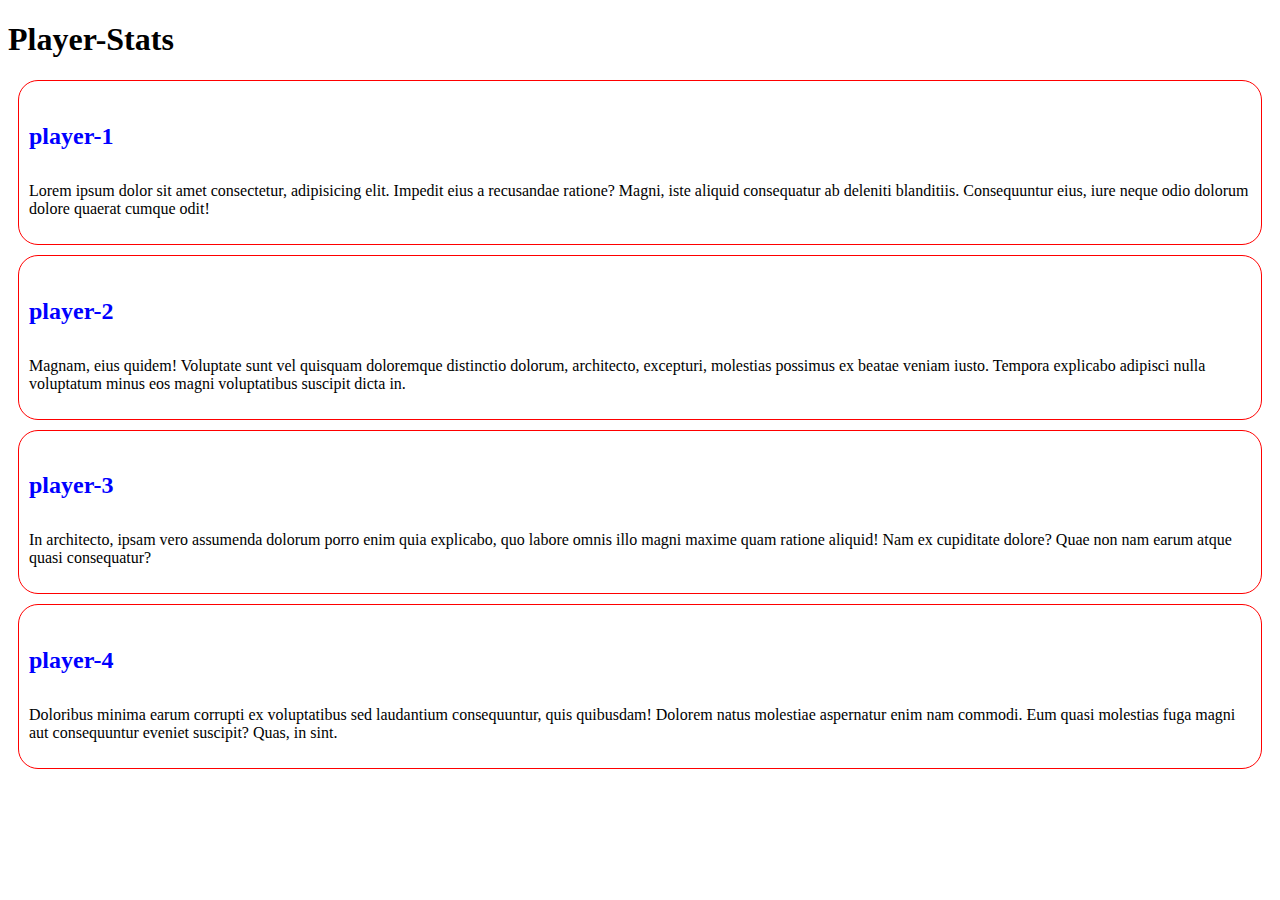
<file: Modular - 30.5 Final Project/index.html>
<!DOCTYPE html>
<html lang="en">
<head>
    <meta charset="UTF-8">
    <meta http-equiv="X-UA-Compatible" content="IE=edge">
    <meta name="viewport" content="width=device-width, initial-scale=1.0">
    <title>Players</title>
    <style>
        .player h4{
            font-size: 1.5em;
            font-weight: 600;
            color: blue;
        }
    </style>
</head>
<body>
    <header>
        <h1>Player-Stats</h1>
    </header>
    <main>
        <section id="players">
            <div class="player">
                <h4 class="player-name">player-1</h4>
                <p>Lorem ipsum dolor sit amet consectetur, adipisicing elit. Impedit eius a recusandae ratione? Magni, iste aliquid consequatur ab deleniti blanditiis. Consequuntur eius, iure neque odio dolorum dolore quaerat cumque odit!</p>
            </div>
            <div class="player">
                <h4 class="player-name">player-2</h4>
                <p>Magnam, eius quidem! Voluptate sunt vel quisquam doloremque distinctio dolorum, architecto, excepturi, molestias possimus ex beatae veniam iusto. Tempora explicabo adipisci nulla voluptatum minus eos magni voluptatibus suscipit dicta in.</p>
            </div>
            <div class="player">
                <h4 class="player-name">player-3</h4>
                <p>In architecto, ipsam vero assumenda dolorum porro enim quia explicabo, quo labore omnis illo magni maxime quam ratione aliquid! Nam ex cupiditate dolore? Quae non nam earum atque quasi consequatur?</p>
            </div>
            <div class="player">
                <h4 class="player-name">player-4</h4>
                <p>Doloribus minima earum corrupti ex voluptatibus sed laudantium consequuntur, quis quibusdam! Dolorem natus molestiae aspernatur enim nam commodi. Eum quasi molestias fuga magni aut consequuntur eveniet suscipit? Quas, in sint.</p>
            </div>
        </section>
    </main>
    <script src="html.js"></script>
</body>
</html>
</file>
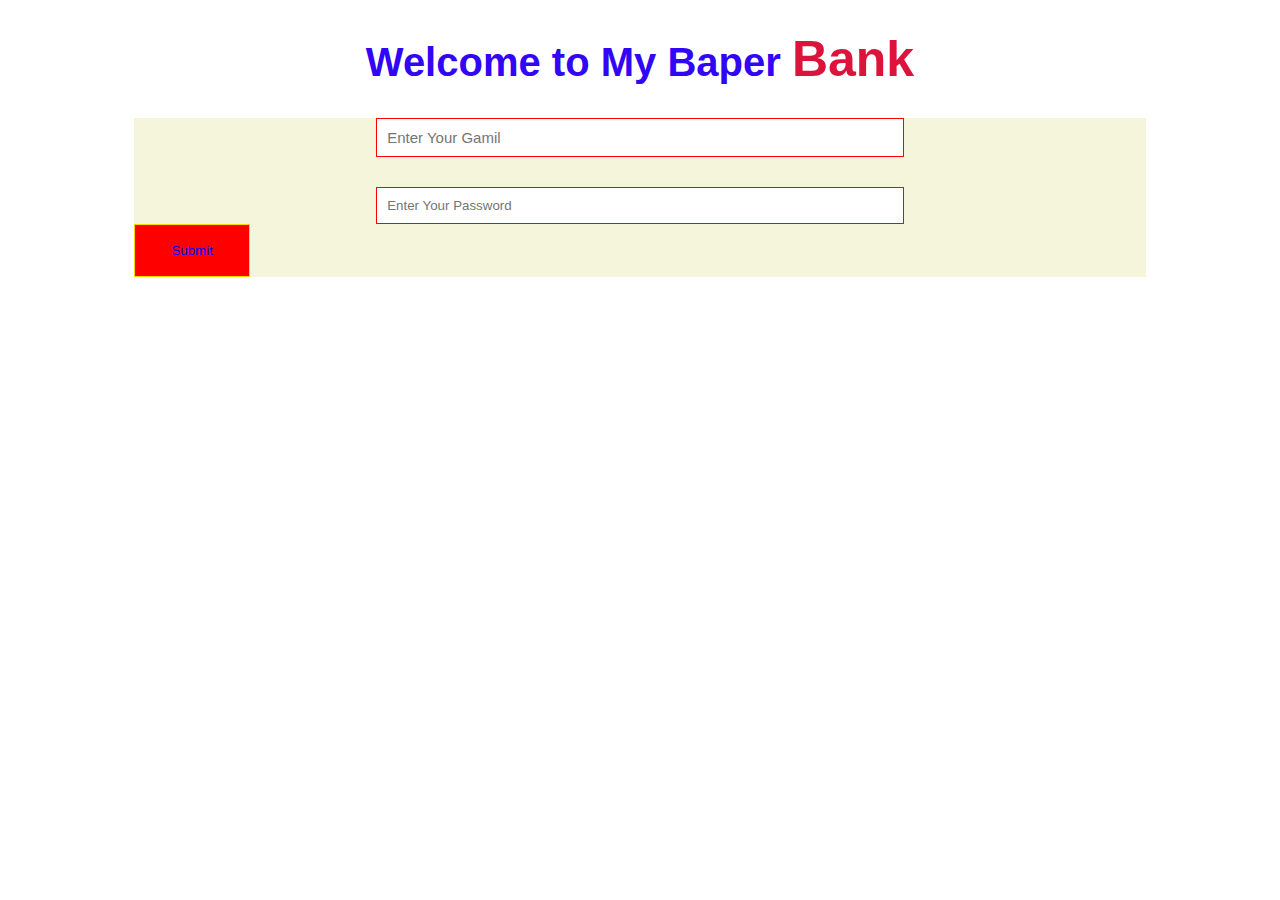
<file: Modular - 27/Partical Banking/Index.html>
<!DOCTYPE html>
<html lang="en">
<head>
    <meta charset="UTF-8">
    <meta http-equiv="X-UA-Compatible" content="IE=edge">
    <meta name="viewport" content="width=device-width, initial-scale=1.0">
    <title>Baper-Bank</title>
    <link rel="stylesheet" href="style.css">
</head>
<body>
    <h1>Welcome to My Baper <span>Bank</span></h1>
    <div class="container">
       <input class="gmailInput" type="email" placeholder="Enter Your Gamil" name="email" id="email">
       <input class="passwordInput" type="password" placeholder="Enter Your Password" name="password" id="password">
       <button class="buttonInput">Submit</button>
    </div>
</body>
</html>
</file>
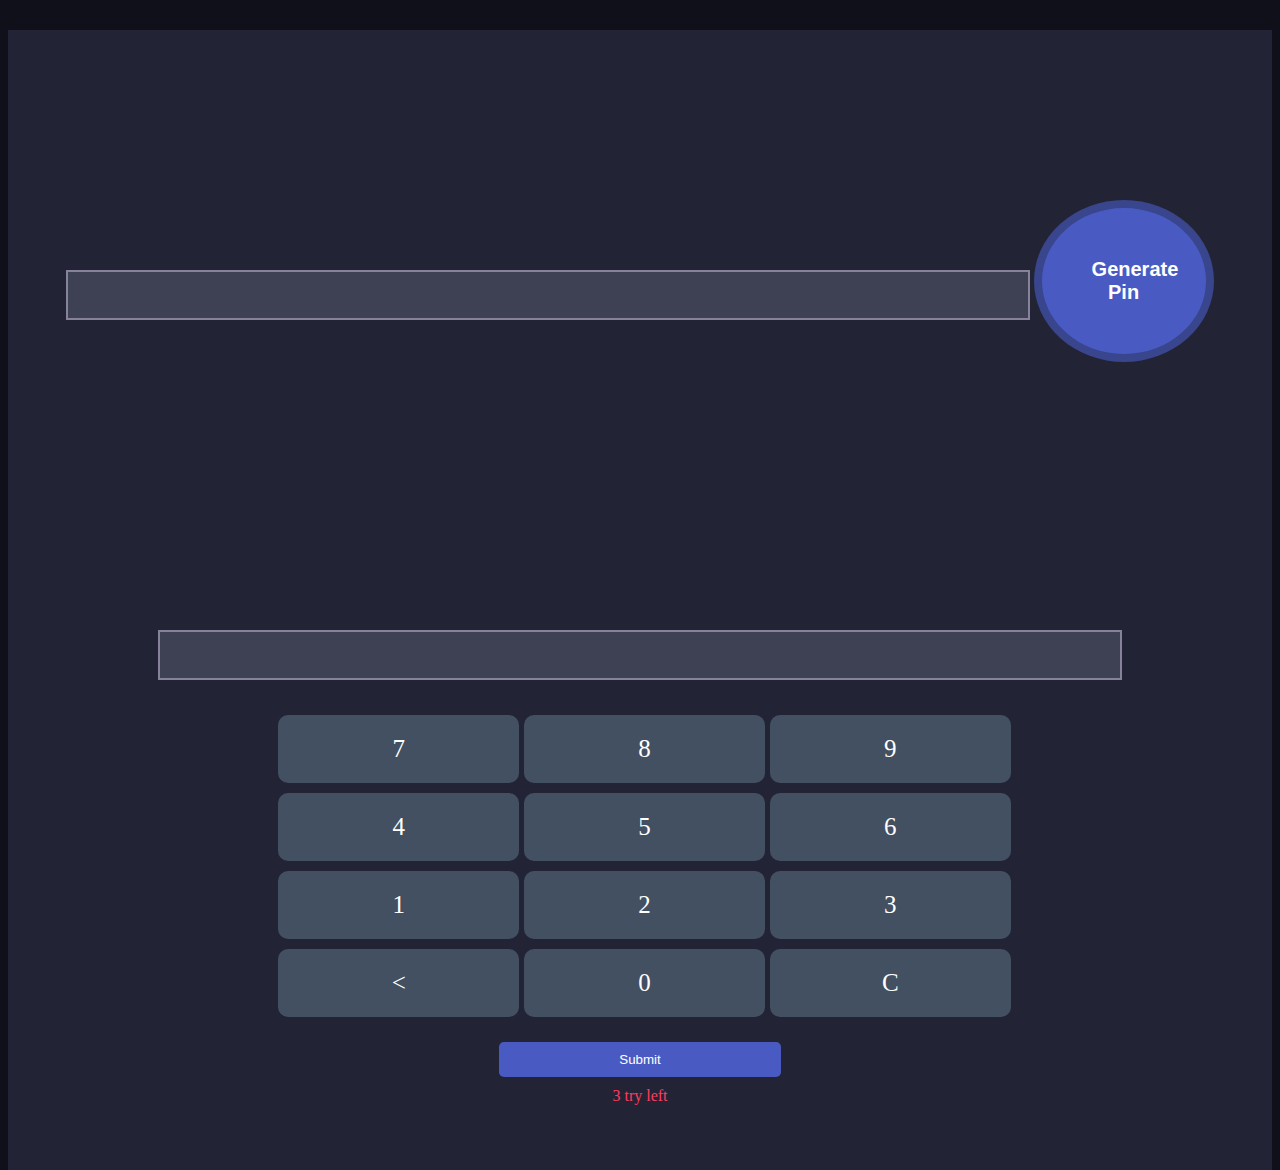
<file: Modular - 28/Modular - 28 - 2/index.html>
<!DOCTYPE html>
<html lang="en">
<head>
    <meta charset="UTF-8">
    <meta name="viewport" content="width=device-width, initial-scale=1.0">
    <title>Pin Generator</title>
    <link href="https://cdn.jsdelivr.net/npm/bootstrap@5.2.0/dist/css/bootstrap.min.css" rel="stylesheet" integrity="sha384-gH2yIJqKdNHPEq0n4Mqa/HGKIhSkIHeL5AyhkYV8i59U5AR6csBvApHHNl/vI1Bx" crossorigin="anonymous">
    <link rel="stylesheet" href="style.css">
</head>
<body>
    <div class="container">
        <div class="row">
            <div class="col-md-6">
                <div class="pin-generator half-width">
                    <input id="display-pin" class="form-control" type="text">
                    <button onclick="generatePin()" class="generate-btn">Generate Pin</button>
                </div>
            </div>
            <div class="col-md-6">
                <div class="input-section half-width">
                    <input id="typed-numbers" class="form-control" type="text">
                    <div class="numbers">
                        <div id="key-pad" class="calc-body">
                            <div class="calc-button-row">
                              <div class="button">7</div>
                              <div class="button">8</div>
                              <div class="button">9</div>
                            </div>
                            <div class="calc-button-row">
                              <div class="button">4</div>
                              <div class="button">5</div>
                              <div class="button">6</div>
                            </div>
                            <div class="calc-button-row">
                              <div class="button">1</div>
                              <div class="button">2</div>
                              <div class="button">3</div>
                            </div>
                            <div class="calc-button-row">
                                <div class="button">&lt;</div>
                                <div class="button">0</div>
                                <div class="button">C</div>
                            </div>
                            <div>
                                <button onclick="verifyPin()" type="submit" class="submit-btn">Submit</button>
                                <p class="action-left">3 try left</p>
                            </div>
                    </div>
                </div>
            </div>
        </div>
        <div class="notify-section">
            <p id="notify-fail" class="notify">❌ Pin Didn't Match, Please try again</p>
            <p id="notify-suscess" class="notify">✅ Pin Matched... Secret door is opening for you</p>
        </div>
    </div>
    <script src="app.js"></script>
</body>
</html>
</file>
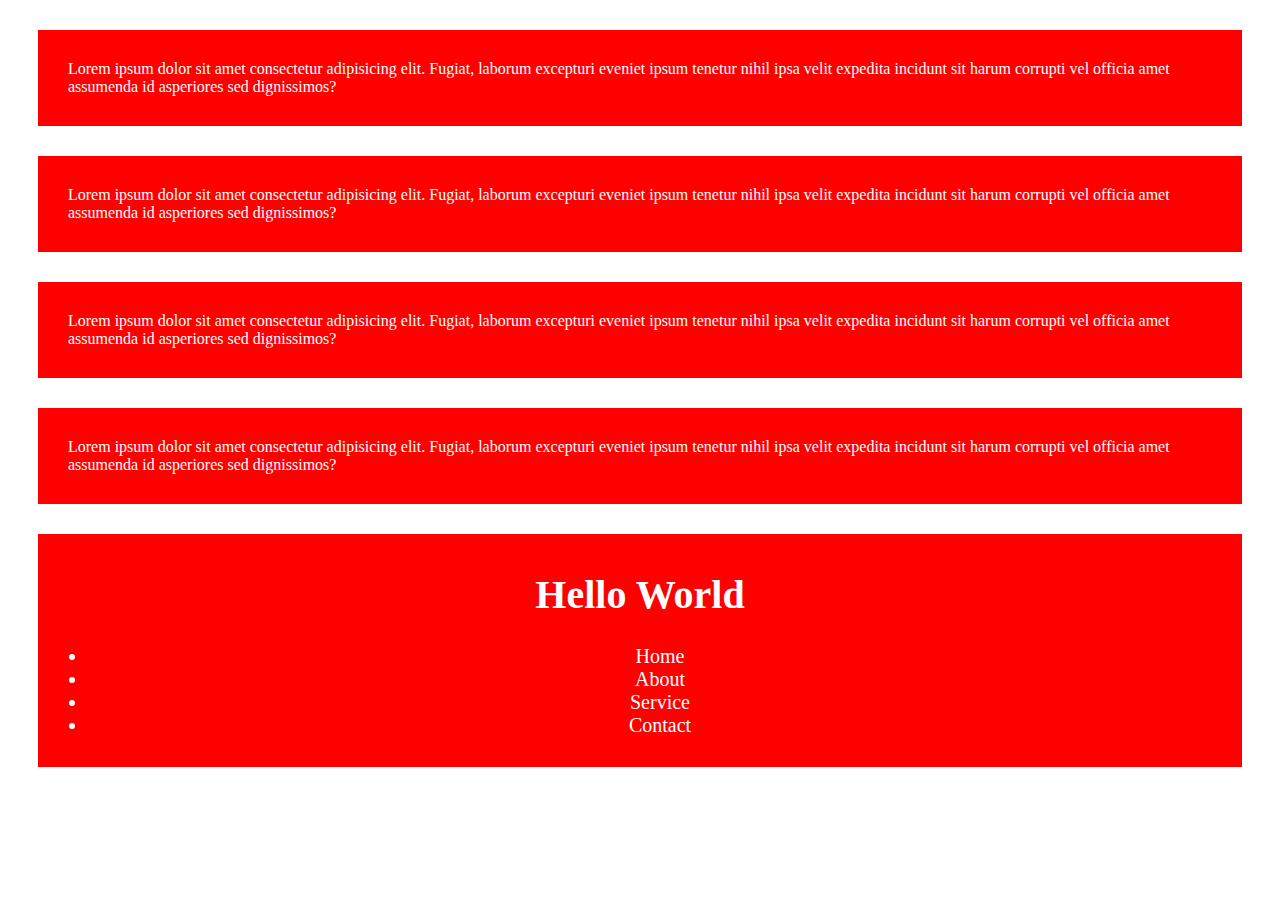
<file: Modular - 24/sumarray.html>
<!DOCTYPE html>
<html lang="en">
<head>
    <meta charset="UTF-8">
    <meta http-equiv="X-UA-Compatible" content="IE=edge">
    <meta name="viewport" content="width=device-width, initial-scale=1.0">
    <title>Document</title>
</head>
<body>
    <header>
        <p>Lorem ipsum dolor sit amet consectetur adipisicing elit. Fugiat, laborum excepturi eveniet ipsum tenetur nihil ipsa velit expedita incidunt sit harum corrupti vel officia amet assumenda id asperiores sed dignissimos?</p>
        <p>Lorem ipsum dolor sit amet consectetur adipisicing elit. Fugiat, laborum excepturi eveniet ipsum tenetur nihil ipsa velit expedita incidunt sit harum corrupti vel officia amet assumenda id asperiores sed dignissimos?</p>
        <p>Lorem ipsum dolor sit amet consectetur adipisicing elit. Fugiat, laborum excepturi eveniet ipsum tenetur nihil ipsa velit expedita incidunt sit harum corrupti vel officia amet assumenda id asperiores sed dignissimos?</p>
        <p>Lorem ipsum dolor sit amet consectetur adipisicing elit. Fugiat, laborum excepturi eveniet ipsum tenetur nihil ipsa velit expedita incidunt sit harum corrupti vel officia amet assumenda id asperiores sed dignissimos?</p>
        <p id="Special-Vlogs">Lorem ipsum dolor sit amet consectetur adipisicing elit. Fugiat, laborum excepturi eveniet ipsum tenetur nihil ipsa velit expedita incidunt sit harum corrupti vel officia amet assumenda id asperiores sed dignissimos?</p>
    </header>

    <script src="sumarry.js"></script>
</body>
</html>
</file>
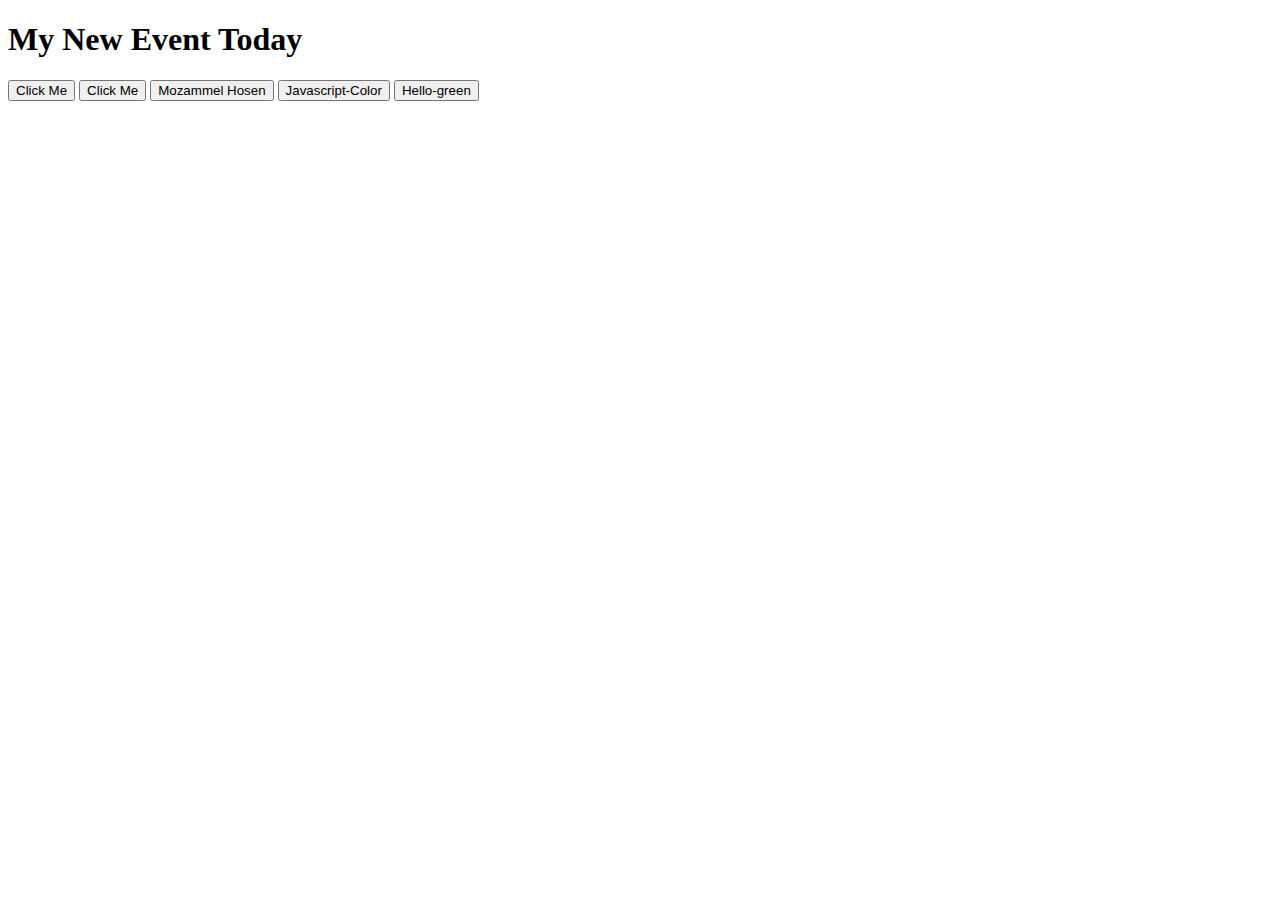
<file: Modular - 25/event.html>
<!DOCTYPE html>
<html lang="en">
<head>
    <meta charset="UTF-8">
    <meta http-equiv="X-UA-Compatible" content="IE=edge">
    <meta name="viewport" content="width=device-width, initial-scale=1.0">
    <title>Event</title>
</head>
<body>
    <h1 onclick="console.log(7) ">My New Event Today</h1>
    <button onclick="alert('Hello Javascript. I m Professional Web Development And Design') ">Click Me</button>
    <button onclick="document.body.style.backgroundColor = 'blue'">Click Me</button>
    <button onclick="myFunction() ">Mozammel Hosen</button>

    <button id="Btn">Javascript-Color</button>
    <button id="Green-btn">Hello-green</button>
    <!-- <script>
        
    </script> -->
        
    
    <script src="new.js"></script>
</body>
</html>
</file>
<file: Modular - 27/Partical Banking/style.css>
h1{
    font-size: 40px;
    color: rgb(49, 5, 245);
    font-family: Arial, Helvetica, sans-serif;
    font-weight: 700;
    text-align: center;
    margin: 30px;
}
span{
    font-size: 50px;
    color: crimson;
    font-family: Verdana, Geneva, Tahoma, sans-serif;
    font-weight: 700;
}
.container{
    background-color: beige;
    width: 80%;
    margin: auto;
    height: auto;
}
.gmailInput{
    display: block;
    width: 50%;
    margin: auto;
    padding: 10px;
    border: 1px solid red;
    font-size: 15px;
    font-style: calc(red);
}
.passwordInput{
    display: block;
    width: 50%;
    margin: auto;
    padding: 10px;
    margin-top: 30px;
    border: 1px solid red;
}
.buttonInput{
    text-align: center;
    color: blue;
    background: red;
    padding: 18px 36px;
    border: 1px solid gold;
    cursor: pointer;

}
</file>
<file: Modular - 28/Modular - 28 - 2/style.css>
*{
    box-sizing: border-box;
}
body {
    background: #10101B;
    height: 100vh;
}
.container {
    margin-top: 30px;
}

.half-width {
    height: 570px;
    background: #222436;
    padding: 30px;
    text-align: center;
}
.generate-btn{
    margin-top: 140px;
    width: 180px;
    padding: 50px;
    border-radius: 50%;
    border: 8px solid #39458C;
    background-color: #495BC3;
    color: #ffffff;
    font-weight: bold;
    font-size: 20px;
    text-align: center;
}
.generate-btn:focus{
    outline: none;
    box-shadow: none;
}

input[type='text']{
    background-color: #3D4153;
    padding: 10px 0px;
    color: #ffffff;
    width: 80%;
    margin: 0 auto;
    border: 2px solid #858299;
    height: 50px;
    padding: 10px;
}
input[type='text']:focus {
    background-color: #3D4153;
    color: #fff;
    font-size: 20px;
}
.numbers {
    margin: 30px 0;
}

.calc-typed {
margin-top: 20px;
font-size: 45px;
text-align: right;
color: #fff;
}

.calc-button-row {
width: 100%;
}

.button {
width: 20%;
background: #425062;
color: #fff;
padding: 20px 0;
margin: 5px;
display: inline-block;
font-size: 25px;
text-align: center;
vertical-align: middle;
margin-right: -4px;
border-radius: 10px;
cursor: pointer;
}
.blink-me {
color: #E0B612;
}
.submit-btn {
    border: none;
    margin-top: 20px;
    padding: 10px 120px;
    border-radius: 5px;
    background: #495BC3;
    color: #fff;
}
.notify {
    color: #fff;
    text-align: center;
    margin: 0 auto;
    background: #222436;
    margin-top: 20px;
    border-radius: 15px;
    padding: 5px 20px;
    display: none;
}
.notify-section{
    width: 35%;
    margin: 0 auto;
}
.action-left {
    color: #FF3C5F;
    margin-top: 10px;
}
</file>
